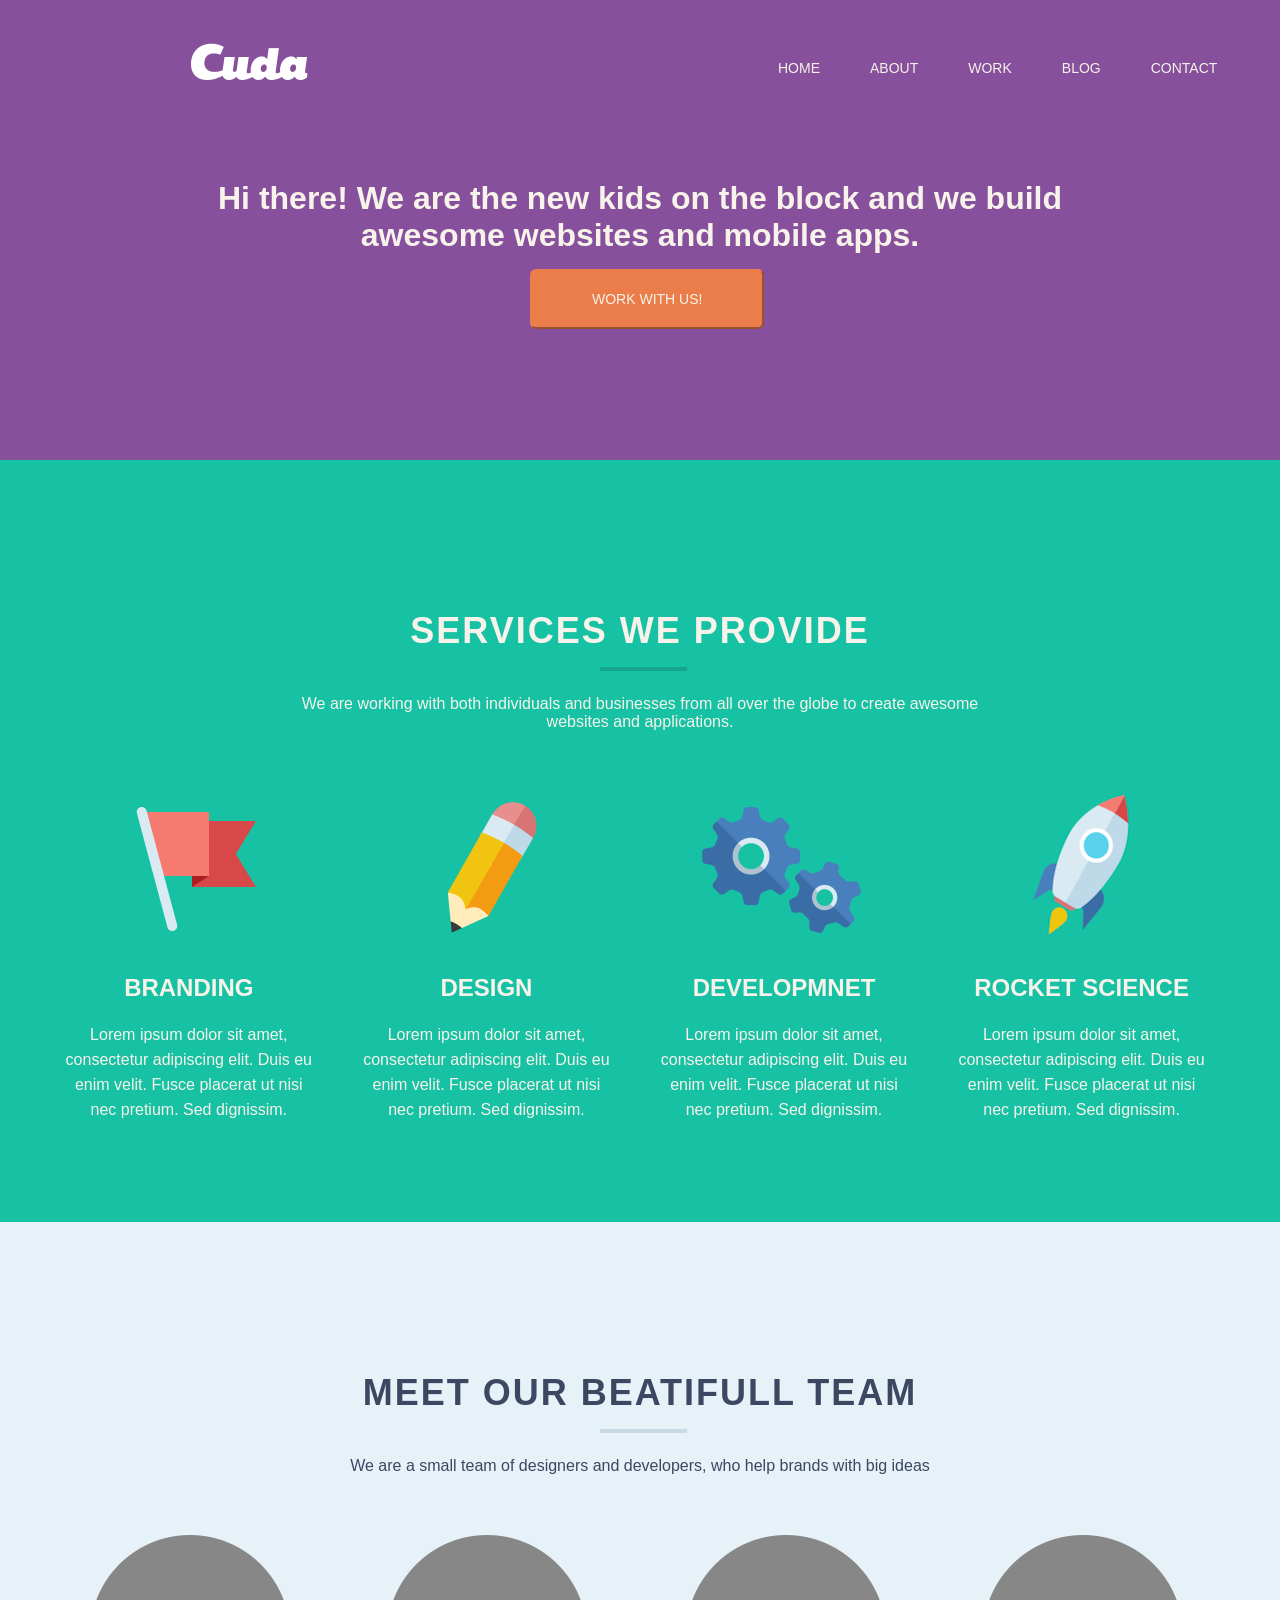
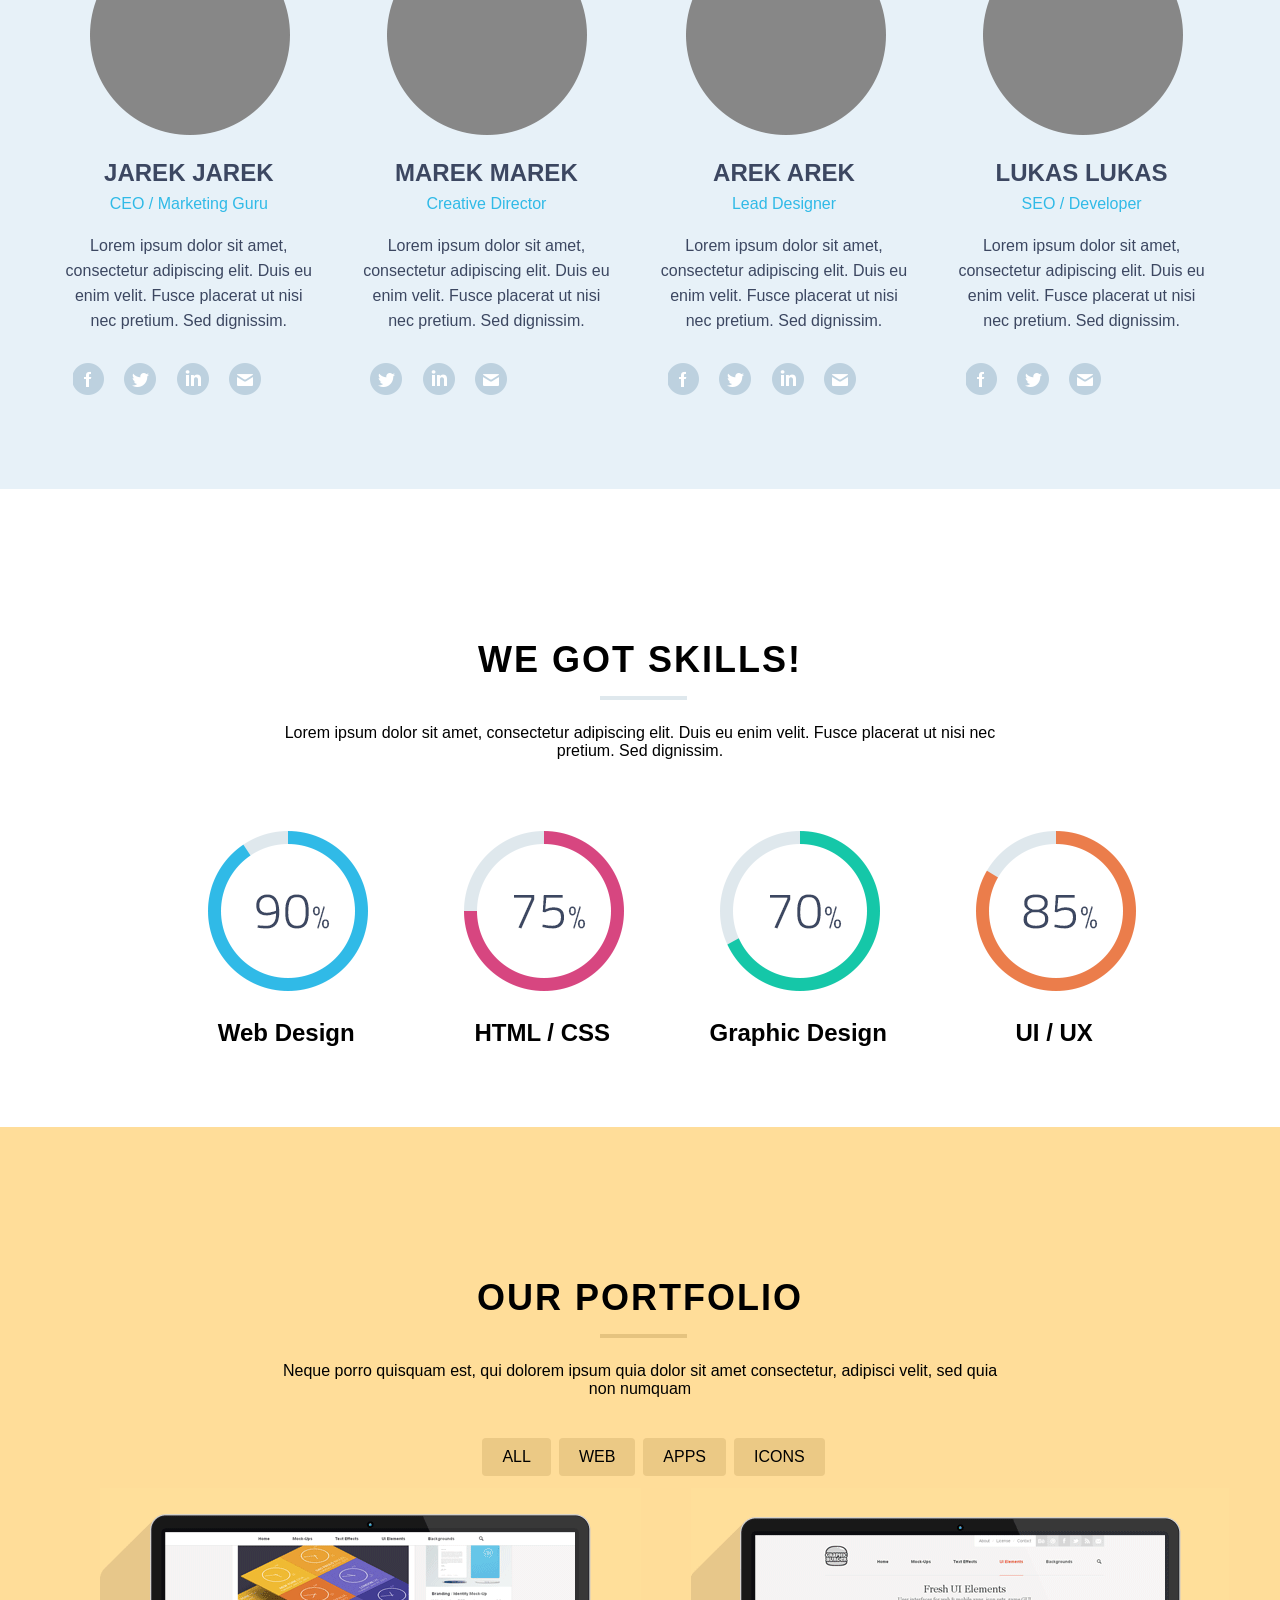
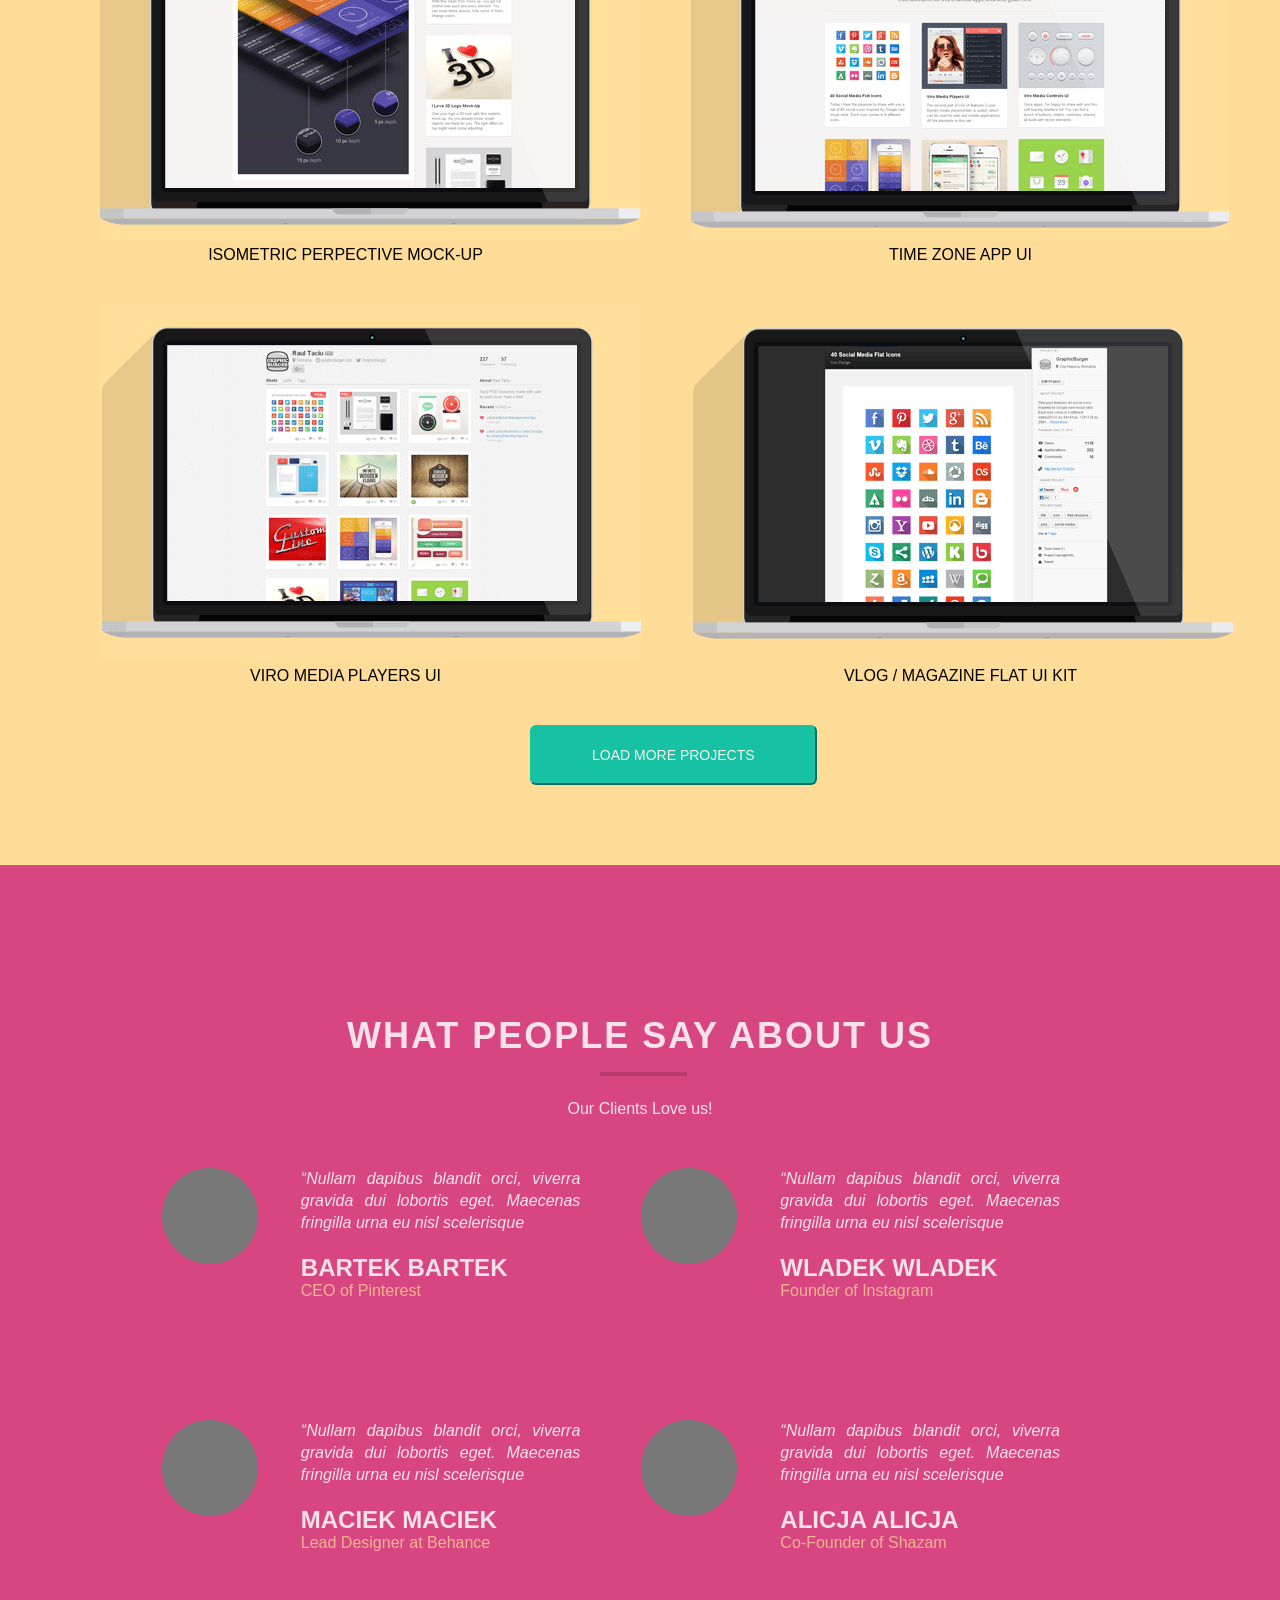
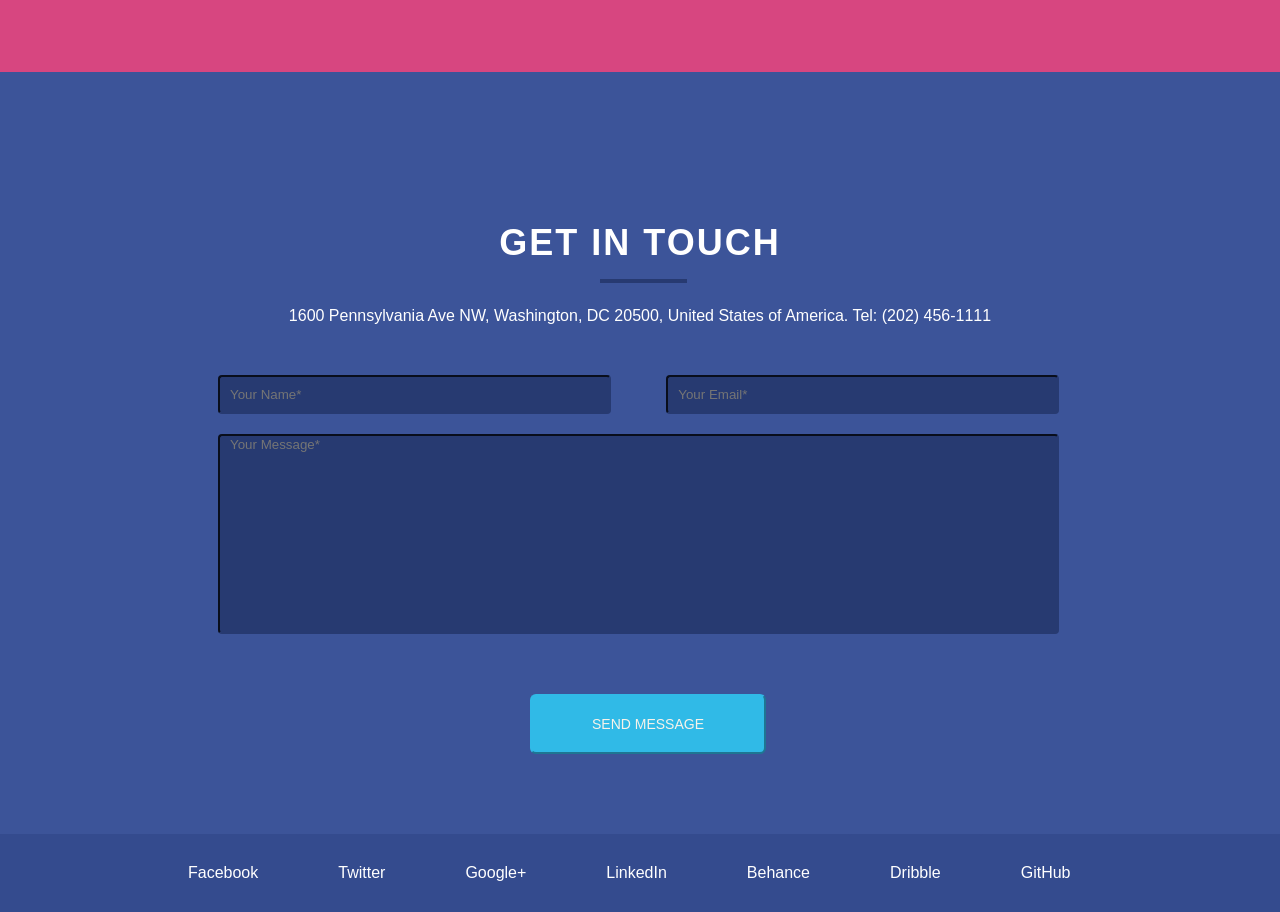
<file: Documents/Cuda/Index.html>
<!DOCTYPE html>
<html>
<head>
  <title>Cuda</title>
  <link href="style/style.css" type="text/css" rel="stylesheet">

</head>

<body>
  <main class="container">
    <header class="header">
      <nav class="nav-menu">
       <a href="#"><img class="logo-img" src="images/logo.png" alt="logo"></a>
       <ul class="nav-ul">
         <a href="#"><li class="nav-li">Home</li></a>
         <a href="#"><li class="nav-li">About</li></a>
         <a href="#"><li class="nav-li">Work</li></a>
         <a href="#"><li class="nav-li">Blog</li></a>
         <a href="#"><li class="nav-li">Contact</li></a>
       </ul>
      </nav>
      <h1 class="main-heading">
         Hi there! We are the new kids on the block and we build awesome websites and mobile apps.
      </h1>
      <button class="header-btn" type="button">Work with us!</button>
    </header>
    <section class="services">
      <h1 class="service-heading">
        Services We Provide
      </h1>
      <img class="lineservice" src="images/lineservice.png" alt="">
      <p class="service-heading-p">
        We are working with both individuals and businesses from all over the globe 
        to create awesome websites and applications.
      </p>
      <ul class="services-ul">
        <li class="services-li">
          <img class="service-img" src="images/service1.png" alt"">
          <h2 class="services-h2">
            Branding
          </h2>
          <p class="services-p">
              Lorem ipsum dolor sit amet, consectetur adipiscing elit. Duis eu enim velit. 
              Fusce placerat ut nisi nec pretium. Sed dignissim.
          </p>
        </li>
        <li class="services-li">
          <img class="service-img" src="images/service2.png" alt="">
          <h2 class="services-h2">
            Design
          </h2>
          <p class="services-p">
              Lorem ipsum dolor sit amet, consectetur adipiscing elit. 
              Duis eu enim velit. Fusce placerat ut nisi nec pretium. Sed dignissim.
          </p>
        </li>
        <li class="services-li">
          <img class="service-img" src="images/service3.png" alt="">
          <h2 class="services-h2">
            Developmnet
          </h2>
          <p class="services-p">
              Lorem ipsum dolor sit amet, consectetur adipiscing elit. 
              Duis eu enim velit. Fusce placerat ut nisi nec pretium. Sed dignissim.
          </p>
        </li>
        <li class="services-li">
          <img class="service-img" src="images/service4.png" alt="">
          <h2 class="services-h2">
            Rocket Science
          </h2>
          <p class="services-p">
              Lorem ipsum dolor sit amet, consectetur adipiscing elit. 
              Duis eu enim velit. Fusce placerat ut nisi nec pretium. Sed dignissim.
          </p>
        </li>
      </ul>
      <div style="clear: both;"></div>
    </section>
    <section class="team">
      <h1 class="team-heading">
        Meet Our Beatifull Team
      </h1>
      <img class="lineteam" src="images/lineteam.png" alt="">
      <p class="team-heading-p">
          We are a small team of designers and developers, who help brands with big ideas
      </p>
      <ul class="team-ul">
        <li class="team-li">
          <img class="team-img" src="images/team1.png" alt="">
          <h2 class="team-h2">
             Jarek Jarek
          </h2>
          <p class="job-title">
            CEO / Marketing Guru
          </p>
          <p class="team-p">
              Lorem ipsum dolor sit amet, consectetur adipiscing elit. 
              Duis eu enim velit. Fusce placerat ut nisi nec pretium. Sed dignissim.
          </p>
          <a href="#"><img class="teamsocial" src="images/fb.png" alt="facebook"></a>
          <a href="#"><img class="teamsocial" src="images/twitter.png" alt="twitter"></a>
          <a href="#"><img class="teamsocial" src="images/linkedin.png" alt="linkedin"></a>
          <a href="#"><img class="teamsocial" src="images/gmail.png" alt="gmail"></a>
        </li>
        <li class="team-li">
            <img class="team-img" src="images/team2.png" alt="">
            <h2 class="team-h2">
               Marek Marek
            </h2>
            <p class="job-title">
              Creative Director
            </p>
            <p class="team-p">
                Lorem ipsum dolor sit amet, consectetur adipiscing elit. 
                Duis eu enim velit. Fusce placerat ut nisi nec pretium. Sed dignissim.
            </p>
            <a href="#"><img class="teamsocial" src="images/twitter.png" alt="twitter"></a>
            <a href="#"><img class="teamsocial" src="images/linkedin.png" alt="linkedin"></a>
            <a href="#"><img class="teamsocial" src="images/gmail.png" alt="gmail"></a>
        </li>
        <li class="team-li">
            <img class="team-img" src="images/team3.png" alt="">
            <h2 class="team-h2">
               Arek Arek
            </h2>
            <p class="job-title">
              Lead Designer
            </p>
            <p class="team-p">
                Lorem ipsum dolor sit amet, consectetur adipiscing elit. 
                Duis eu enim velit. Fusce placerat ut nisi nec pretium. Sed dignissim.
            </p>
            <a href="#"><img class="teamsocial" src="images/fb.png" alt="facebook"></a>
            <a href="#"><img class="teamsocial" src="images/twitter.png" alt="twitter"></a>
            <a href="#"><img class="teamsocial" src="images/linkedin.png" alt="linkedin"></a>
            <a href="#"><img class="teamsocial" src="images/gmail.png" alt="gmail"></a>
        </li>
        <li class="team-li">
            <img class="team-img" src="images/team4.png" alt="">
            <h2 class="team-h2">
               Lukas Lukas
            </h2>
            <p class="job-title">
              SEO / Developer
            </p>
            <p class="team-p">
                Lorem ipsum dolor sit amet, consectetur adipiscing elit. 
                Duis eu enim velit. Fusce placerat ut nisi nec pretium. Sed dignissim.
            </p>
            <a href="#"><img class="teamsocial" src="images/fb.png" alt="facebook"></a>
            <a href="#"><img class="teamsocial" src="images/twitter.png" alt="twitter"></a>
            <a href="#"><img class="teamsocial" src="images/gmail.png" alt="gmail"></a>
        </li>
      </ul>
      <div style="clear: both;"></div>
    </section>
    <section class="skills">
      <h1 class="skills-heading">
        We Got Skills!
      </h1>
      <img class="lineskills" src="images/lineskills.png" alt="">
      <p class="skills-heading-p">
          Lorem ipsum dolor sit amet, consectetur adipiscing elit. 
          Duis eu enim velit. Fusce placerat ut nisi nec pretium. Sed dignissim.
      </p>
      <ul class="skills-ul">
        <li class="skills-li">
          <img class="skill-img" src="images/skill1.png" alt="">
          <h2 class="skill-h2">
            Web Design
          </h2>
        </li>
        <li class="skills-li">
          <img class="skill-img" src="images/skill2.png" alt="">
          <h2 class="skill-h2">
            HTML / CSS
          </h2>
        </li>
        <li class="skills-li">
          <img class="skill-img" src="images/skill3.png" alt="">
          <h2 class="skill-h2">
            Graphic Design
          </h2>
        </li>
        <li class="skills-li">
          <img class="skill-img" src="images/skill4.png" alt="">
          <h2 class="skill-h2">
            UI / UX
          </h2>
        </li>
      </ul>
      <div style="clear: both;"></div>
    </section>
    <section class="portfolio">
      <h1 class="portfolio-heading">
        Our Portfolio
      </h1>
      <img class="lineportfolio" src="images/lineportfolio.png" alt="">
      <p class="portfolio-heading-p">
          Neque porro quisquam est, qui dolorem ipsum quia dolor sit amet
          consectetur, adipisci velit, sed quia non numquam
      </p>
      <nav class="nav-portfolio">
        <ul class="nav-portfolio-ul">
          <a href="#"><li class="nav-portfolio-li">All</li></a>
          <a href="#"><li class="nav-portfolio-li">WEB</li></a>
            <a href="#"><li class="nav-portfolio-li">Apps</li></a>
              <a href="#"><li class="nav-portfolio-li">icons</li></a>
        </ul>
        <div style="clear: both;"></div>
        <div class="portfolio-1">
          <img class="portfolio-img" src="images/portfolio1.png" alt="">
            <p class="portfolio-p">Isometric perpective mock-up</p>
        </div>
        <div class="portfolio-2">
          <img class="portfolio-img" src="images/portfolio2.png" alt="">
            <p class="portfolio-p">Time zone APP UI</p>
        </div>
        <div style="clear: both;"></div>
        <div class="portfolio-3">
          <img class="portfolio-img" src="images/portfolio3.png" alt="">
            <p class="portfolio-p">Viro Media players UI</p>
        </div>
        <div class="portfolio-4">
          <img class="portfolio-img" src="images/portfolio4.png" alt="">
            <p class="portfolio-p"> vlog / magazine flat ui kit</p>
        </div> 
        <button class="portfolio-btn" type="button">load more projects</button> 
      </nav>
    </section> 
   
    <section class="commentary">   
      <h1 class="commentary-heading">
        What people say about us
      </h1>
      <img class="linecommentary" src="images/linecommentary.png" alt="">
      <p class="commentary-heading-p">
        Our Clients Love us!
      </p>
      <ul class="commentary-ul">
        <li class="commentary-li">
          <p class="commentary-li-p">
            “Nullam dapibus blandit orci, viverra gravida dui lobortis eget.
             Maecenas fringilla urna eu nisl scelerisque
          </p>
          <h2 class="commentary-li-h2">
            Bartek Bartek
          </h2>
          <p class="job-title-1">CEO of Pinterest</p>
        </li>
        <li class="commentary-li">
          <p class="commentary-li-p">
            “Nullam dapibus blandit orci, viverra gravida dui lobortis eget.
             Maecenas fringilla urna eu nisl scelerisque
          </p>
          <h2 class="commentary-li-h2">
            Wladek Wladek
          </h2>
          <p class="job-title-1">Founder of Instagram</p>
        </li>
        <li class="commentary-li">
          <p class="commentary-li-p">
            “Nullam dapibus blandit orci, viverra gravida dui lobortis eget.
             Maecenas fringilla urna eu nisl scelerisque
          </p>
          <h2 class="commentary-li-h2">
            Maciek Maciek
          </h2>
          <p class="job-title-1">Lead Designer at Behance</p>
        </li>
        <li class="commentary-li">
          <p class="commentary-li-p">
            “Nullam dapibus blandit orci, viverra gravida dui lobortis eget.
             Maecenas fringilla urna eu nisl scelerisque
          </p>
          <h2 class="commentary-li-h2">
            Alicja Alicja
          </h2>
          <p class="job-title-1">Co-Founder of Shazam</p>
        </li>
      </ul> 
      <div style="clear: both;"></div>
    </section>
   
    <section class="contact">
      <h1 class="contact-heading">
        Get in Touch
      </h1>
      <img class="linecontact" src="images/linecontact.png" alt="">
      <p class="contact-heading-p">
        1600 Pennsylvania Ave NW, Washington, DC 20500, United States of America. Tel: (202) 456-1111
      </p>
      <form class="input">
        <input class="input-name" type="text" name="Your Name" placeholder="Your Name*"></input>
        <input class="input-email" type="text" name="Your Email" placeholder="Your Email*"></input>
        <input class="input-message" type="text" name="Your Message" placeholder="Your Message*"></input>
      </form>  
      <button class="contact-btn" type="button">SEND MESSAGE</button>
    </section>

    <footer class="social-links">
      <ul class="social-ul">
        <a href="#"><li class="social-li">Facebook</li></a>
        <a href="#"><li class="social-li">Twitter</li></a>
        <a href="#"><li class="social-li">Google+</li></a>
        <a href="#"><li class="social-li">LinkedIn</li></a>
        <a href="#"><li class="social-li">Behance</li></a>
        <a href="#"><li class="social-li">Dribble</li></a>
        <a href="#"><li class="social-li">GitHub</li></a>
      </ul>
      <div style="clear: both;"></div>
    </footer>
  </main>
</body>

</html>
</file>
<file: Documents/Cuda/style/style.css>
* {
    margin: 0;
    font-family: Arial, Verdana, sans-serif;
}

.container {
    width: 1280px;
    margin-left: auto;
    margin-right: auto;
}

.header {
    color: #f7f3ea;
    width: 100%;  
    background-color: #87509c;
    height: 460px;
}

.logo-img {
    float: left;
    position: relative;
    left: 14%;
    margin-top: 20px;
}

.nav-menu {
    width: 100%;
    height: 120px;
}

.nav-li {
    color: #f7f3ea;
    position: relative;
    top: 50px;
    left: 600px;
    font-size: 14px;
    text-transform: uppercase;
    float: left;
    padding: 10px 20px;
    margin-right: 10px;
    list-style-type: none;
    border-radius: 4px;
}

.nav-li:hover {
    background-color: #643a79;
}

.main-heading {
    position: relative;
    text-align: center;
    margin-top: 60px;
    margin-right: 150px;
    margin-left: 150px;
    margin-bottom: 15px;
}

.header-btn {
    border-color: #eb7d4b;
    border-radius: 6px;
    background-color: #eb7d4b;
    color: #f7f3ea;
    text-transform: uppercase;
    font-size: 14px;
    position: relative;
    left: 530px; 
    padding: 20px 60px;
}

.services {
    color: #f7f3ea;
    background-color: #17c2a4;
}

.service-heading {
    letter-spacing: 2px;
    font-size: 36px;
    text-transform: uppercase;
    text-align: center;
    margin-left: auto;
    margin-right: auto;
    padding: 150px 30px 15px 30px;
}

.lineservice {
    position: relative;
    left: 600px;
    padding-bottom: 20px;
}

.service-heading-p {
    text-align: center;
    padding-left: 280px;
    padding-right: 280px;
}

.services-ul {
    margin-left: auto;
    margin-right: auto;
}

.services-li {
    list-style-type: none;
    width: 20%;
    float: left;
    padding-right: 2%;
    padding-left: 2%;
    padding-top: 60px;
    padding-bottom: 40px;
}

.service-img {
    padding-left: 25px;
}

.services-h2 {
    font-weight: bold;
    text-transform: uppercase;
    text-align: center;
    padding-bottom: 20px;
}

.services-p {
    text-align: center;
    line-height: 25px;
    padding-bottom: 60px;
}

.team {
    color: #3c4761;
    background-color: #e7f1f8;
}

.team-heading {
    letter-spacing: 2px;
    font-size: 36px;
    text-transform: uppercase;
    text-align: center;
    margin-left: auto;
    margin-right: auto;
    padding: 150px 30px 15px 30px;
}

.lineteam {
    position: relative;
    left: 600px;
    padding-bottom: 20px;
}

.team-heading-p {
    text-align: center;
    padding-left: 280px;
    padding-right: 280px;
}

.team-ul {
    margin-left: auto;
    margin-right: auto;
}

.team-li {
    list-style-type: none;
    width: 20%;
    float: left;
    padding-right: 2%;
    padding-left: 2%;
    padding-top: 60px;
    padding-bottom: 40px;
}

.team-h2 {
    text-transform: uppercase;
    text-align: center;
    padding-top: 20px;
    padding-bottom: 8px;
}

.job-title {
    color: #30bae7;
    text-align: center;
    padding-bottom: 20px;
}

.team-p {
    text-align: center;
    line-height: 25px;
    padding-bottom: 30px;
}

.team-img {
    padding-left: 25px;
}

.teamsocial {
    padding-left: 8px;
    padding-right: 8px;
    padding-bottom: 50px;
}

.skills {
    background-color: #ffffff;
}

.skills-heading {
    letter-spacing: 2px;
    font-size: 36px;
    text-transform: uppercase;
    text-align: center;
    margin-left: auto;
    margin-right: auto;
    padding: 150px 30px 15px 30px;
}

.lineskills {
    position: relative;
    left: 600px;
    padding-bottom: 20px;
}

.skills-heading-p {
    text-align: center;
    padding-left: 280px;
    padding-right: 280px;
}

.skills-ul {
    width: 80%;
    margin-left: auto;
    margin-right: auto;
}

.skills-li {
    list-style-type: none;
    padding-top: 60px;
    float: left;
    width: 23%;
    padding-left: 2%;
}

.skill-img {
    padding-left: 20px;
}

.skill-h2 {
    text-align: center;
    padding-bottom: 80px;
}

.portfolio {
    background-color: #ffdd99;
}

.portfolio-heading {
    letter-spacing: 2px;
    font-size: 36px;
    text-transform: uppercase;
    text-align: center;
    margin-left: auto;
    margin-right: auto;
    padding: 150px 30px 15px 30px;
}

.portfolio-heading-p {
    text-align: center;
    padding-left: 280px;
    padding-right: 280px;
}

.lineportfolio {
    position: relative;
    left: 600px;
    padding-bottom: 20px;
}

.nav-portfolio-ul {
    width: 29%;
    margin-left: auto;
    margin-right: auto;
    list-style-type: none;
    padding-top: 40px;
    padding-bottom: 50px;
}

.nav-portfolio-li {
    color: black;
    border-radius: 4px;
    background-color: #ebc985;
    text-transform: uppercase;
    float: left;
    padding: 10px 20px;
    margin-left: 8px;
}

.nav-portfolio-li:hover {
    background-color: white;
}

.portfolio-img {
    padding-left: 50px;
}

.portfolio-1 {
    display: block;
    padding-left: 50px;
    float: left;
}
.portfolio-3 {
    padding-left: 50px;
    float: left;
}

.portfolio-p {
    text-transform: uppercase;
    text-align: center;
    padding-bottom: 40px;
}

.portfolio-btn {
    border-color: #17c2a4;
    border-radius: 6px;
    background-color: #17c2a4;
    color: #f7f3ea;
    text-transform: uppercase;
    font-size: 14px;
    position: relative;
    left: 530px; 
    padding: 20px 60px;
    margin-bottom: 80px;
}

.commentary {
    color: #f7e2e9;
    background-color: #d74680;
}

.commentary-heading {
    letter-spacing: 2px;
    font-size: 36px;
    text-transform: uppercase;
    text-align: center;
    margin-left: auto;
    margin-right: auto;
    padding: 150px 30px 15px 30px;
}

.linecommentary {
    position: relative;
    left: 600px;
    padding-bottom: 20px;
}

.commentary-heading-p {
    text-align: center;
    padding-left: 280px;
    padding-right: 280px;
    padding-bottom: 50px;
}

.commentary-ul {
    list-style-type: none;
    margin-left: auto;
    margin-right: auto; 
    width: 78%;
}

.commentary-li {
    background: url(../images/comment1.png) no-repeat left 0;
    padding-left: 140px;
    padding-right: 60px;
    width: 28%;
    float: left;
    padding-bottom: 120px;
}

.commentary-img {
    float: left;
}

.commentary-li-p {
    text-align: justify;
    line-height: 22px;
    font-style: italic;
    padding-bottom: 20px;
}

.commentary-li-h2 {
    text-transform: uppercase;
}

.job-title-1 {
    color: #f2b491;
}

.contact {
    color: #ffffff;
    background-color: #3c5499;
}

.contact-heading {
    letter-spacing: 2px;
    font-size: 36px;
    text-transform: uppercase;
    text-align: center;
    margin-left: auto;
    margin-right: auto;
    padding: 150px 30px 15px 30px;
}
.linecontact {
    position: relative;
    left: 600px;
    padding-bottom: 20px;
}

.contact-heading-p {
    text-align: center;
    padding-left: 280px;
    padding-right: 280px;
    padding-bottom: 50px;
}

.contact-btn {
    border-color: #30bae7;
    border-radius: 6px;
    background-color: #30bae7;
    color: #f7f3ea;
    text-transform: uppercase;
    font-size: 14px;
    position: relative;
    left: 530px; 
    padding: 20px 60px;
    margin-bottom: 80px;
}

.input {
    width: 80%;
    margin-left: auto;
    margin-right: auto;
    padding-bottom: 60px;
    padding-left: 180px;
}

.input-name {
    background-color: #273a71;
    border-color: #273a71;
    margin-right: 5%;
    width: 36%;
    padding-top: 10px;
    padding-bottom: 10px;
    padding-left: 10px;
    padding-right: 10px;
    border-radius: 4px;
}

.input-email {
    background-color: #273a71;
    border-color: #273a71;
    width: 36%;
    padding-top: 10px;
    padding-bottom: 10px;
    padding-left: 10px;
    padding-right: 10px;
    border-radius: 4px;
}

.input-message {
    background-color: #273a71;
    border-color: #273a71;
    margin-top: 20px;
    width: 80%;
    padding-left: 10px;
    padding-right: 8px;
    padding-bottom: 180px;
    border-radius: 4px;
}

.social-links {
    background-color: #344b8e;
}

.social-ul {
    list-style-type: none;
    width: 80%;
    margin-right: auto;
    margin-left: auto; 
}

.social-li {
    color: white;
    border-radius: 2px;
    background-color: #344b8e;
    float: left;
    padding: 30px 40px;
}

.social-li:hover {
    background-color: #344f8e;
    text-decoration: none;
    color: #fff;
}
</file>
